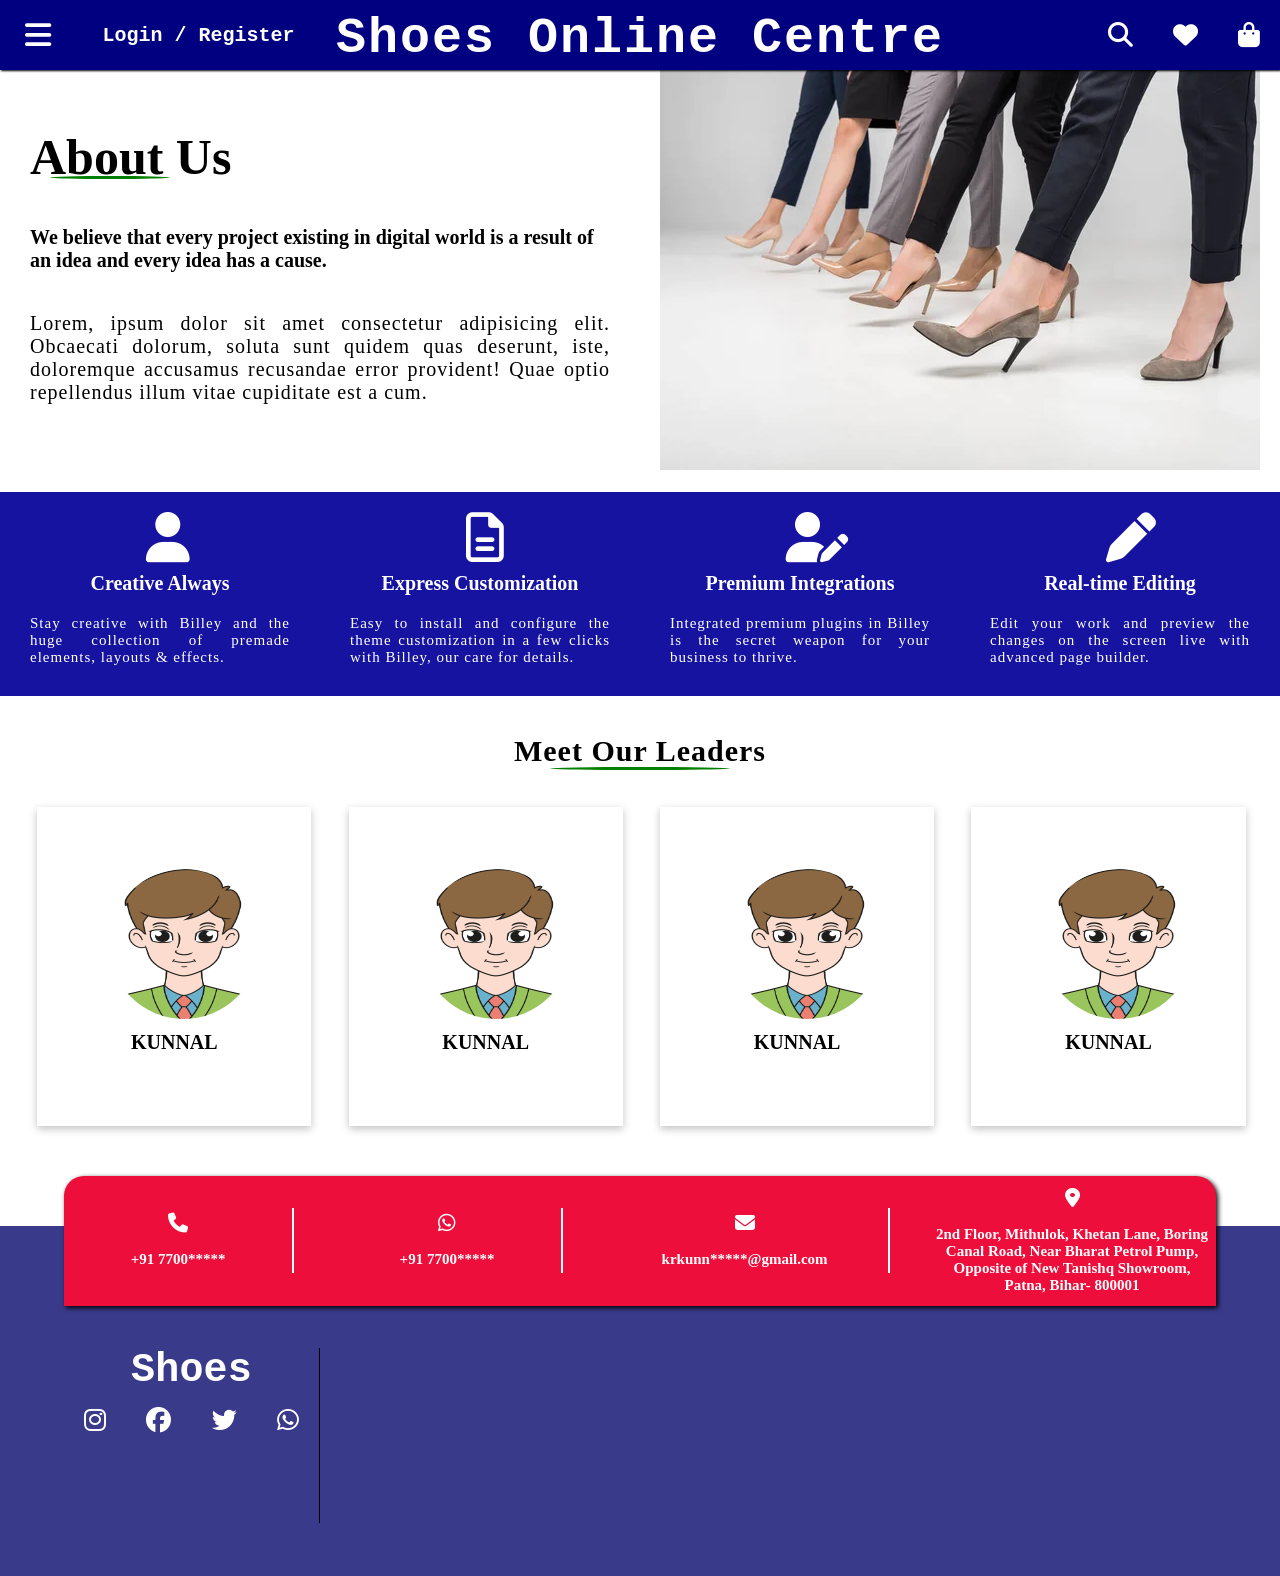
<file: Shoes/aboutus.html>
<!DOCTYPE html>
<html lang="en">

<head>
    <meta charset="UTF-8">
    <meta name="viewport" content="width=\, initial-scale=1.0">
    <title>Shoes</title>
    <link rel="stylesheet" href="https://cdnjs.cloudflare.com/ajax/libs/font-awesome/6.4.2/css/all.min.css"
        integrity="sha512-z3gLpd7yknf1YoNbCzqRKc4qyor8gaKU1qmn+CShxbuBusANI9QpRohGBreCFkKxLhei6S9CQXFEbbKuqLg0DA=="
        crossorigin="anonymous" referrerpolicy="no-referrer" />
    <link rel="stylesheet" href="about.css">
    <link rel="stylesheet" href="header.css">
    <link rel="stylesheet" href="footer.css">
</head>

<body>
    <header>
        <h1 class="heading-tile">Shoes Online Centre</h1>
        <div class="head">
            <div class="left">
                <i class="fa-solid fa-bars" id="bars"></i>
                <i class="fa-solid fa-close" id="cross"></i>                <label for="" style="cursor: pointer;" onclick="location.href='login.html'"> Login / Register </label>

            </div>
            <div class="right">
                <i class="fa-solid fa-magnifying-glass"></i>
                <i class="fa-solid fa-heart"></i>
                <i class="fa-solid fa-bag-shopping" onclick="location.href='addtocart1.html'"></i>
            </div>
        </div>
    </header>
    <nav>
        <ul type="none">
            <li><a href="index.html">Home</a></li>
            <li><a href="blogdetails.html">Blog</a></li>
            <li><a href="aboutus.html">About</a></li>
            <li onclick="sessionStorage.setItem('contact','1');location.href='index.html'">Contact-Us</li>
        </ul>
    </nav>

    <div class="d1">

        <div>
            <h4>About Us</h4>
            <h6>We believe that every project existing in digital world is a result of an idea and every idea has a
                cause.
            </h6>
            <p>Lorem, ipsum dolor sit amet consectetur adipisicing elit. Obcaecati dolorum, soluta sunt quidem quas
                deserunt, iste, doloremque accusamus recusandae error provident! Quae optio repellendus illum vitae
                cupiditate est a cum.</p>
        </div>
        <div>
            <img src="one.jpg" alt="">
        </div>
    </div>
    <div class="d2">
        <div>
            <i class="fa fa-user fa-beat"></i>
            <h5>Creative Always</h5>
            <p>Stay creative with Billey and the huge collection of premade elements, layouts & effects.</p>
        </div>
        <div>
            <i class="fa-sharp fa-regular fa-file-lines  fa-beat"></i>
            <h5>Express Customization</h5>
            <p>Easy to install and configure the theme customization in a few clicks with Billey, our care for details.
            </p>
        </div>
        <div>

            <i class="fa-solid fa-user-pen fa-beat"></i>
            <h5>Premium Integrations</h5>
            <p>Integrated premium plugins in Billey is the secret weapon for your business to thrive.</p>
        </div>
        <div>

            <i class="fa-sharp fa-solid fa-pen fa-beat"></i>
            <h5>Real-time Editing</h5>
            <p>Edit your work and preview the changes on the screen live with advanced page builder.</p>
        </div>
    </div>
    <h2>Meet Our Leaders</h2>
    <div class="d3">

        <div>
            <img src="man.png" alt="">
            <h3>KUNNAL</h3>
            <!-- <p>Lorem ipsum dolor sit amet consectetur adipisicing elit.</p> -->
        </div>

        <div> <img src="man.png" alt="">
            <h3>KUNNAL</h3>
            <!-- <p>Lorem ipsum dolor sit amet consectetur adipisicing elit.</p> -->
        </div>
        <div> <img src="man.png" alt="">
            <h3>KUNNAL</h3>
            <!-- <p>Lorem ipsum dolor sit amet consectetur adipisicing elit.</p> -->
        </div>
        <div> <img src="man.png" alt="">
            <h3>KUNNAL</h3>
            <!-- <p>Lorem ipsu/m dolor sit amet consectetur adipisicing elit.</p> -->
        </div>

    </div>
    <footer>
        <div class="footer-up">
            <div style="width: 20%;">
                <i class="fa-solid fa-phone"></i><br><br>
                +91 7700*****
            </div>
            <div style="width: 20%;">
                <i class="fa-brands fa-whatsapp"></i><br><br>
                +91 7700*****
            </div>
            <div>
                <i class="fa-solid fa-envelope"></i><br><br>
                krkunn*****@gmail.com
            </div>
            <div style="border: none;">
                <i class="fa-solid fa-location-dot"></i><br><br>
                2nd Floor, Mithulok, Khetan Lane, Boring Canal Road, Near Bharat Petrol Pump, Opposite of New Tanishq Showroom, Patna, Bihar- 800001
            </div>
        </div>
        <div class="flogo">
            <div>
                <label for="">Shoes</label>
            </div>
            <div class="social">
                <i class="fa-brands fa-instagram"></i>
                <i class="fa-brands fa-facebook"></i>
                <i class="fa-brands fa-twitter"></i>
                <i class="fa-brands fa-whatsapp"></i>
            </div>

        </div>
        <!-- <div class="links">
            <h2>Quick Links</h2>
            <ul type="none">
                <li> Log In</li>
                <li> Sign Up</li>
                <li> </li>
                <li> Products</li>
                <li> Testimonials</li>
                <li> Contact-Us</li>
            </ul>
        </div> -->


        <div class="map">
            <iframe
                src="https://www.google.com/maps/embed?pb=!1m18!1m12!1m3!1d3597.6987966567876!2d85.11724797517394!3d25.614923214655015!2m3!1f0!2f0!3f0!3m2!1i1024!2i768!4f13.1!3m3!1m2!1s0x39ed58ee6d975d47%3A0xbc5045cc2b8ae11c!2sRays%20Edutech%20Pvt.%20Ltd!5e0!3m2!1sen!2sin!4v1698580783201!5m2!1sen!2sin"
                style="border:0; width: 100%; height: 100%;" allowfullscreen="" loading="lazy"
                referrerpolicy="no-referrer-when-downgrade"></iframe>
        </div>
    </footer>


    <script src="https://ajax.googleapis.com/ajax/libs/jquery/3.6.0/jquery.js"></script>
    <script>$(document).ready(function () {
            $('#bars').click(function () {
                $('#bars').css('display', 'none');
                $('#cross').css('display', 'block');
                $('nav').css('height', '6rem');
            });
            $('#cross').click(function () {
                $('#bars').css('display', 'block');
                $('#cross').css('display', 'none');
                $('nav').css('height', '0rem');
            });
        });</script>
</body>

</html>
</file>
<file: Shoes/about.css>
* {
    margin: 0;
    padding: 0;
    box-sizing: border-box;
}

html {
    font-size: 10px;

}

header {
    position: sticky;
    top: 0;
    width: 100%;
    /* border: 2px solid red; */
    height: 7rem;
    background-color: navy;
    color: white;
    box-shadow: 1px 1px 2px black;
    z-index: 1111;
}

header h1 {
    position: absolute;
    width: 100%;
    text-align: center;
    font-size: 5rem;
    padding: 1rem;
    letter-spacing: 0.2rem;
    font-family: 'Courier New', Courier, monospace;
    height: 7rem;
}

.head .left {
    /* border: 1px solid blue; */
    display: flex;
    position: absolute;
    left: 0;
    width: 20%;
    height: 100%;
    align-items: center;
    justify-content: space-around;
}

.head .left i {
    font-size: 3rem;
    cursor: pointer;
}

#cross {
    display: none;
}

.head .left label {
    font-size: 2rem;
    font-family: 'Courier New', Courier, monospace;
    font-weight: 600;
}

.head .right {
    /* border: 1px solid blue; */
    display: flex;
    position: absolute;
    right: 0;
    width: 15%;
    font-size: 2.5rem;
    height: 100%;
    align-items: center;
    justify-content: space-around;
}

.head .right i {
    cursor: pointer;
}

nav {
    position: sticky;
    top: 6.5rem;
    /* margin-top: 5rem; */
    overflow: hidden;
    z-index: 999;
    width: 100%;
    /* border: 1px solid red; */
    height: 0rem;
    transition: 0.2s;
    background-color: rgb(62, 90, 97);
    color: white;
}

nav ul {
    font-size: 2.5rem;
    display: flex;
    height: 100%;
    width: 100%;
    align-items: center;
    justify-content: space-evenly;
    font-family: 'Courier New', Courier, monospace;
    font-weight: 600;
}

nav ul li {
    cursor: pointer;
}

.d1 {
    margin-top: 5rem;
    /* border: 2px solid red; */
    width: 100%;
    display: flex;
    justify-content: space-evenly;
    align-items: center;
}

.d1 div {
    padding: 2rem;
    /* border: 2px solid blue; */
    width: 50%;
    /* height: 10rem; */
}

h4 {
    font-size: 5rem;
    padding-bottom: 5%;
    position: relative;
    padding-left: 1rem;
}

h4:after {
    position: absolute;
    right:75%;
    top: 55%;
    content: '';
    height: 3px;
    width: 20%;
    border-radius: 50%;
    background: green;
}

h6 {
    font-size: 2rem;
    padding: 1rem;
    padding-bottom: 5%;
}

p {
    font-size: 2rem;
    letter-spacing: .1rem;
    text-align: justify;
    padding: 1rem;
}

.d2 {
    /* border: 2px solid red; */
    width: 100%;
    display: flex;
    justify-content: space-evenly;
    align-items: center;
    background-color:rgb(21, 19, 159);
    /* background-color: rgb(5, 5, 157); */

}

.d2 div {
    padding: 2rem;
    /* border: 2px solid black; */
    width: 30%;
}

.d2 div i {
    font-size: 5rem;
    position: relative;
    left: 45%;
    color: white;
}

h5 {
    padding: 1rem;
    text-align: center;
    font-size: 2rem;
    color: white;
}

.d2 div p {
    font-size: 1.5rem;
    color: white;
    /* color: rgb(200, 195, 195); */
}

.d3 {
    margin-top: 3%;
    /* border: 2px solid red; */
    width: 97%;
    position: relative;
    /* left: 5%; */
    display: flex;
}

h2 {
    margin-top: 3%;
    text-align: center;
    font-size: 3rem;
    letter-spacing: .1rem;
    position: relative;
}
h2:after {
    position: absolute;
    left: 43%;
    /* right:75%; */
    top: 95%;
    content: '';
    height: 3px;
    width: 14%;
    border-radius: 50%;
    background: green;
}

.d3 div {
    padding: 2rem;
    /* border: 2px solid black; */
    width: 25%;
    padding: 5%;
    margin-left: 3%;
    background-color: white;
    box-shadow: rgba(0, 0, 0, 0.24) 0px 3px 8px;
}

.d3 div img {
    border-radius: 50%;
    position: relative;
    left: 1rem;
    height: 15rem;
    width: 15rem;
    /* border: 2px solid red; */
}

h3 {
    font-size: 2rem;
    text-align: center;
    padding: 1rem;
}
.d3 div p{
    color: blue;
}

footer {
    /* background-color: rgb(222, 222, 255); */
    position: relative;
    background-color: rgb(58, 58, 139);
    color: white;
    margin-top: 10rem;
    min-height: 35rem;
    position: relative;
    font-weight: 800;
    /* border: 1px solid black; */

}

.footer-up {
    position: absolute;
    width: 90%;
    top: -5rem;
    left: 5%;
    height: 13rem;
    font-size: 2rem;
    /* border: 1px solid red; */
    box-shadow: 2px 2px 5px black;
    display: flex;
    /* background-color: rgb(24, 207, 207); */
    background-color: rgb(238, 14, 59);
    border-radius: 2rem 2rem 0 0;
    align-items: center;
    justify-content: space-between;
}

.footer-up div {
    width: 25%;
    text-align: center;
    padding: 0.5rem;
    font-size: 1.5rem;
    border-right: 2px solid white;
}

.footer-up div i {
    font-size: 2rem;
}

.flogo {
    position: absolute;
    border-right: 1px solid black;
    top: 35%;
    height: 50%;
    width: 20%;
    left: 5%;
}

.flogo div {
    text-align: center;
    /* border: 1px solid red; */
}

.flogo div label {
    /* padding-left: 20%; */
    font-size: 4rem;
    font-family: 'Courier New', Courier, monospace;
    font-weight: 800;
    letter-spacing: 0.2px;
}

.social {
    margin-top: 1.5rem;
    display: flex;
    align-items: center;
    justify-content: space-around;
    font-size: 2.5rem;
}

.social i {
    cursor: pointer;
    transition: 0.5s;
}

.social i:hover {
    scale: 1.5;
}


.links {
    border-right: 1px solid black;
    position: absolute;
    top: 35%;
    left: 25%;
    height: 50%;
    width: 30%;
}

.links i {
    color: black;
}

.links h2 {
    text-align: center;
    font-family: 'Courier New', Courier, monospace;
    font-size: 2.5rem;
    color: gold;
}

.links ul {
    text-align: center;
    padding-left: 4rem;
    margin-top: 1rem;
    line-height: 2.5rem;
    color: white;
    font-size: 1.8rem;
}

.map {
    position: absolute;
    right: 5%;
    top: 35%;
    /* border: 1px solid red; */
    height: 50%;
    width: 35%;
}
</file>
<file: Shoes/header.css>
* {
    margin: 0;
    padding: 0;
    box-sizing: border-box;
}

html {
    font-size: 10px;
}

a{
    text-decoration: none;
    color: white;
}


header {
    position: fixed;
    top: 0;
    width: 100%;
    z-index: 1111;
    /* border: 2px solid red; */
    height: 7rem;
    background-color: navy;
    color: white;
    box-shadow: 1px 1px 2px black;
}

header h1 {
    position: absolute;
    width: 100%;
    text-align: center;
    font-size: 5rem;
    padding: 1rem;
    letter-spacing: 0.2rem;
    font-family: 'Courier New', Courier, monospace;
    height: 7rem;
}

.head .left {
    /* border: 1px solid blue; */
    display: flex;
    position: absolute;
    left: 0;
    width: 25%;
    height: 100%;
    align-items: center;
    justify-content: space-around;
}

.head .left i {
    font-size: 3rem;
    cursor: pointer;
}

#cross {
    display: none;
}

.head .left label {
    font-size: 2rem;
    font-family: 'Courier New', Courier, monospace;
    font-weight: 600;
}

.head .right {
    /* border: 1px solid blue; */
    display: flex;
    position: absolute;
    right: 0;
    width: 15%;
    font-size: 2.5rem;
    height: 100%;
    align-items: center;
    justify-content: space-around;
}

.head .right i {
    cursor: pointer;
}

nav {
    position: fixed;
    z-index: 111;
    width: 100%;
    top: 7rem;
    overflow: hidden;
    /* border: 1px solid red; */
    height: 0rem;
    transition: 0.2s;
    background-color: rgb(62, 90, 97);
    color: white;
}

nav ul {
    font-size: 2.5rem;
    display: flex;
    height: 100%;
    width: 100%;
    align-items: center;
    justify-content: space-evenly;
    font-family: 'Courier New', Courier, monospace;
    font-weight: 600;
}

nav ul li {
    cursor: pointer;
    transition: 0.3s;
}
nav ul li:hover{
    scale: 1.2;
}

@media(max-width:950px) {
    html {
        font-size: 45% !important;
    }
    .heading-tile{
        font-size: 3rem;
    }
}

@media(max-width:750px) {
    html {
        font-size: 35% !important;
    }
    .heading-tile{
        font-size: 3rem;
    }
}

@media(max-width:650px) {
    .heading-tile{
        font-size: 3rem;
    }
    .head .left {
        width: 35%;
    }

    .head .right {
        width: 30%;
    }

    nav {
        position: absolute;
        left: 0;
        z-index: 9999;
        width: 40%;
        /* border: 1px solid red; */
    }

    nav ul {
        display: block;
        text-align: left;
        line-height: 4rem;
        padding-left: 4rem;
    }
}
</file>
<file: Shoes/footer.css>
* {
    margin: 0;
    padding: 0;
    box-sizing: border-box;
  }
  
  html {
    font-size: 10px;
  }  
footer {
    /* background-color: rgb(222, 222, 255); */
    position: relative;
    background-color: rgb(58, 58, 139);
    color: white;
    margin-top: 10rem;
    min-height: 35rem;
    position: relative;
    font-weight: 800;
    /* border: 1px solid black; */
  
  }
  
  .footer-up {
    position: absolute;
    width: 90%;
    top: -5rem;
    left: 5%;
    height: 13rem;
    font-size: 2rem;
    /* border: 1px solid red; */
    box-shadow: 2px 2px 5px black;
    display: flex;
    /* background-color: rgb(24, 207, 207); */
    background-color: rgb(238, 14, 59);
    border-radius: 2rem 2rem 0 0;
    align-items: center;
    justify-content: space-between;
  }
  
  .footer-up div {
    width: 25%;
    text-align: center;
    padding: 0.5rem;
    font-size: 1.5rem;
    border-right: 2px solid white;
  }
  
  .footer-up div i {
    font-size: 2rem;
  }
  
  .flogo {
    position: absolute;
    border-right: 1px solid black;
    top: 35%;
    height: 50%;
    width: 20%;
    left: 5%;
  }
  .flogo div{
    text-align: center;
    /* border: 1px solid red; */
  }
  
  .flogo div label {
    /* padding-left: 20%; */
    font-size: 4rem;
    font-family: 'Courier New', Courier, monospace;
    font-weight: 800;
    letter-spacing: 0.2px;
  }
  
  .social {
    margin-top: 1.5rem;
    display: flex;
    align-items: center;
    justify-content: space-around;
    font-size: 2.5rem;
  }
  
  .social i {
    cursor: pointer;
    transition: 0.5s;
  }
  
  .social i:hover {
    scale: 1.5;
  }
  
  
  .links {
    border-right: 1px solid black;
    position: absolute;
    top: 35%;
    left: 25%;
    height: 50%;
    width: 30%;
  }
  
  .links i {
    color: black;
  }
  
  .links h2 {
    text-align: center;
    font-family: 'Courier New', Courier, monospace;
    font-size: 2.5rem;
    color: gold;
  }
  
  .links ul {
    text-align: center;
    padding-left: 0rem;
    margin-top: 1rem;
    line-height: 2.5rem;
    color: white;
    font-size: 1.8rem;
  }
  .links ul li{
    cursor: pointer;
    transition: 0.3s;
  }
  .links ul li:hover{
    scale: 1.2;
  }
  
  .map {
    position: absolute;
    right: 5%;
    top: 35%;
    /* border: 1px solid red; */
    height: 50%;
    width: 60%;
  }
  @media(max-width:950px) {
    html {
      font-size: 45% !important;
    }
  }
  
  @media(max-width:750px) {
    html {
      font-size: 35% !important;
    }
  }
  @media(max-width:650px) {
    footer {
        height: 60rem;
      }
      .footer-up {
        height: 8rem;
        top: -4rem;
      }
    
      .footer-up div {
        font-size: 0.7rem;
    
      }
    
      .flogo {
        /* border: 1px solid green; */
        top: 10%;
        left: 0;
        width: 50%;
        height: 35%;
        color: white;
      }
    
      .links {
        /* border: 2px solid red; */
        height: 35%;
        width: 50%;
        left: 50%;
        top: 10%;
      }
    
      .map {
        /* border: 1px solid red; */
        top: 50%;
        width: 90%;
        height: 25rem;
        left: 5%;
      }
  }
</file>
